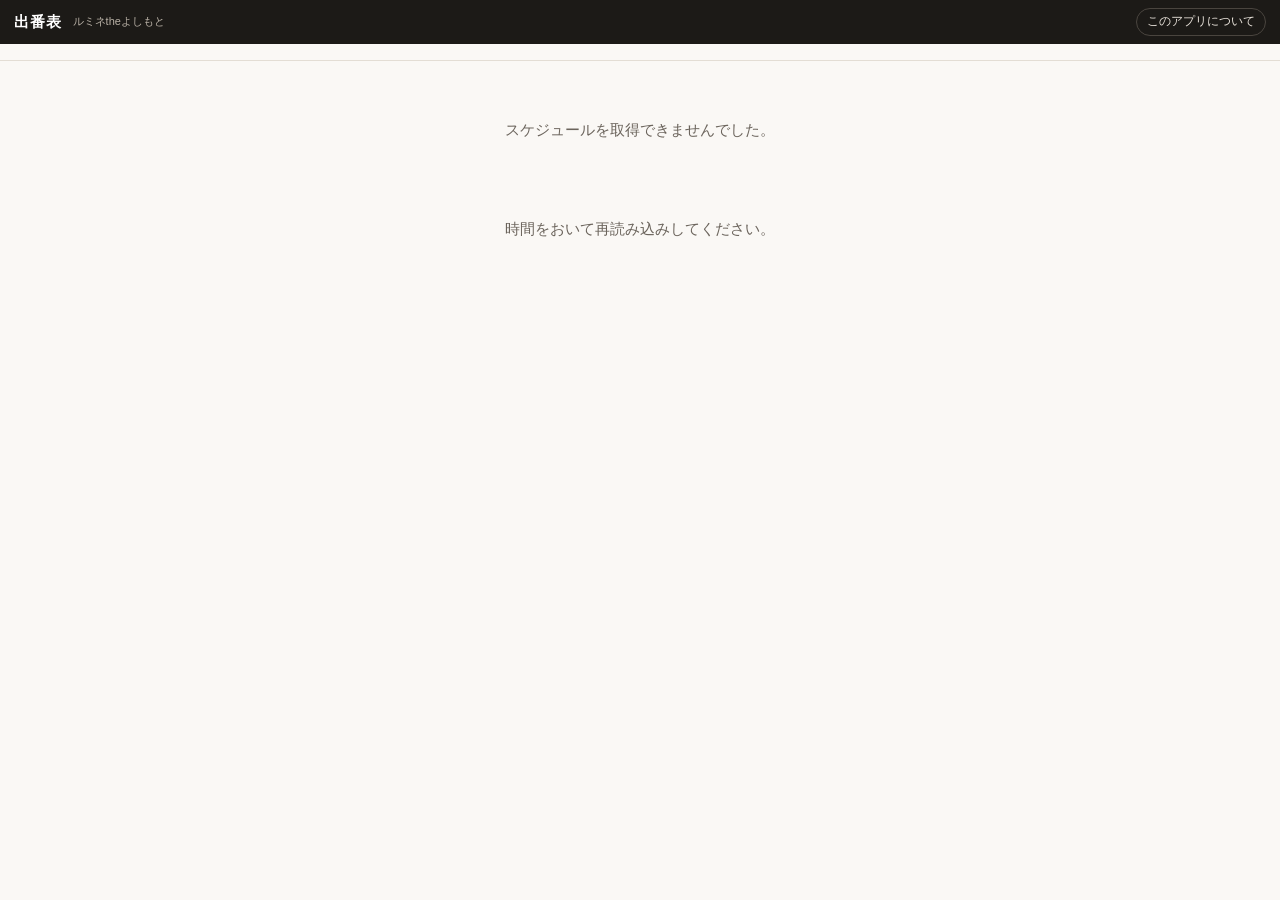
<file: index.html>
<!doctype html>
<html lang="ja">
<head>
<meta charset="utf-8">
<meta name="viewport" content="width=device-width, initial-scale=1">
<!-- GitHub Pages cannot set HTTP headers, so the CSP lives here. No
     unsafe-inline: every style and script in this app is an external file.
     frame-ancestors is not supported in a meta CSP and is omitted knowingly. -->
<meta http-equiv="Content-Security-Policy" content="default-src 'none'; script-src 'self'; style-src 'self'; img-src 'self'; connect-src 'self' https://feed-api.yoshimoto.co.jp; base-uri 'none'; form-action 'none'">
<title>出番表 — ルミネtheよしもと</title>
<meta name="description" content="ルミネtheよしもとの公演スケジュールを芸人ごとに見る">
<link rel="stylesheet" href="assets/app.css?v=1.3.4">
<link rel="apple-touch-icon" sizes="180x180" href="assets/apple-touch-icon.png">
<link rel="icon" href="assets/apple-touch-icon.png">
</head>
<body>
<div id="top">
  <div class="bar">
    <h1><a class="home" href="./">出番表</a></h1><span class="tag">ルミネtheよしもと</span>
    <a class="navlink" href="about.html">このアプリについて</a>
  </div>
  <div class="inner" id="topinner"></div>
</div>
<main><div id="app"><p class="status">読み込み中…</p></div></main>
<script type="module" src="assets/app.js?v=1.3.4"></script>
</body>
</html>
</file>
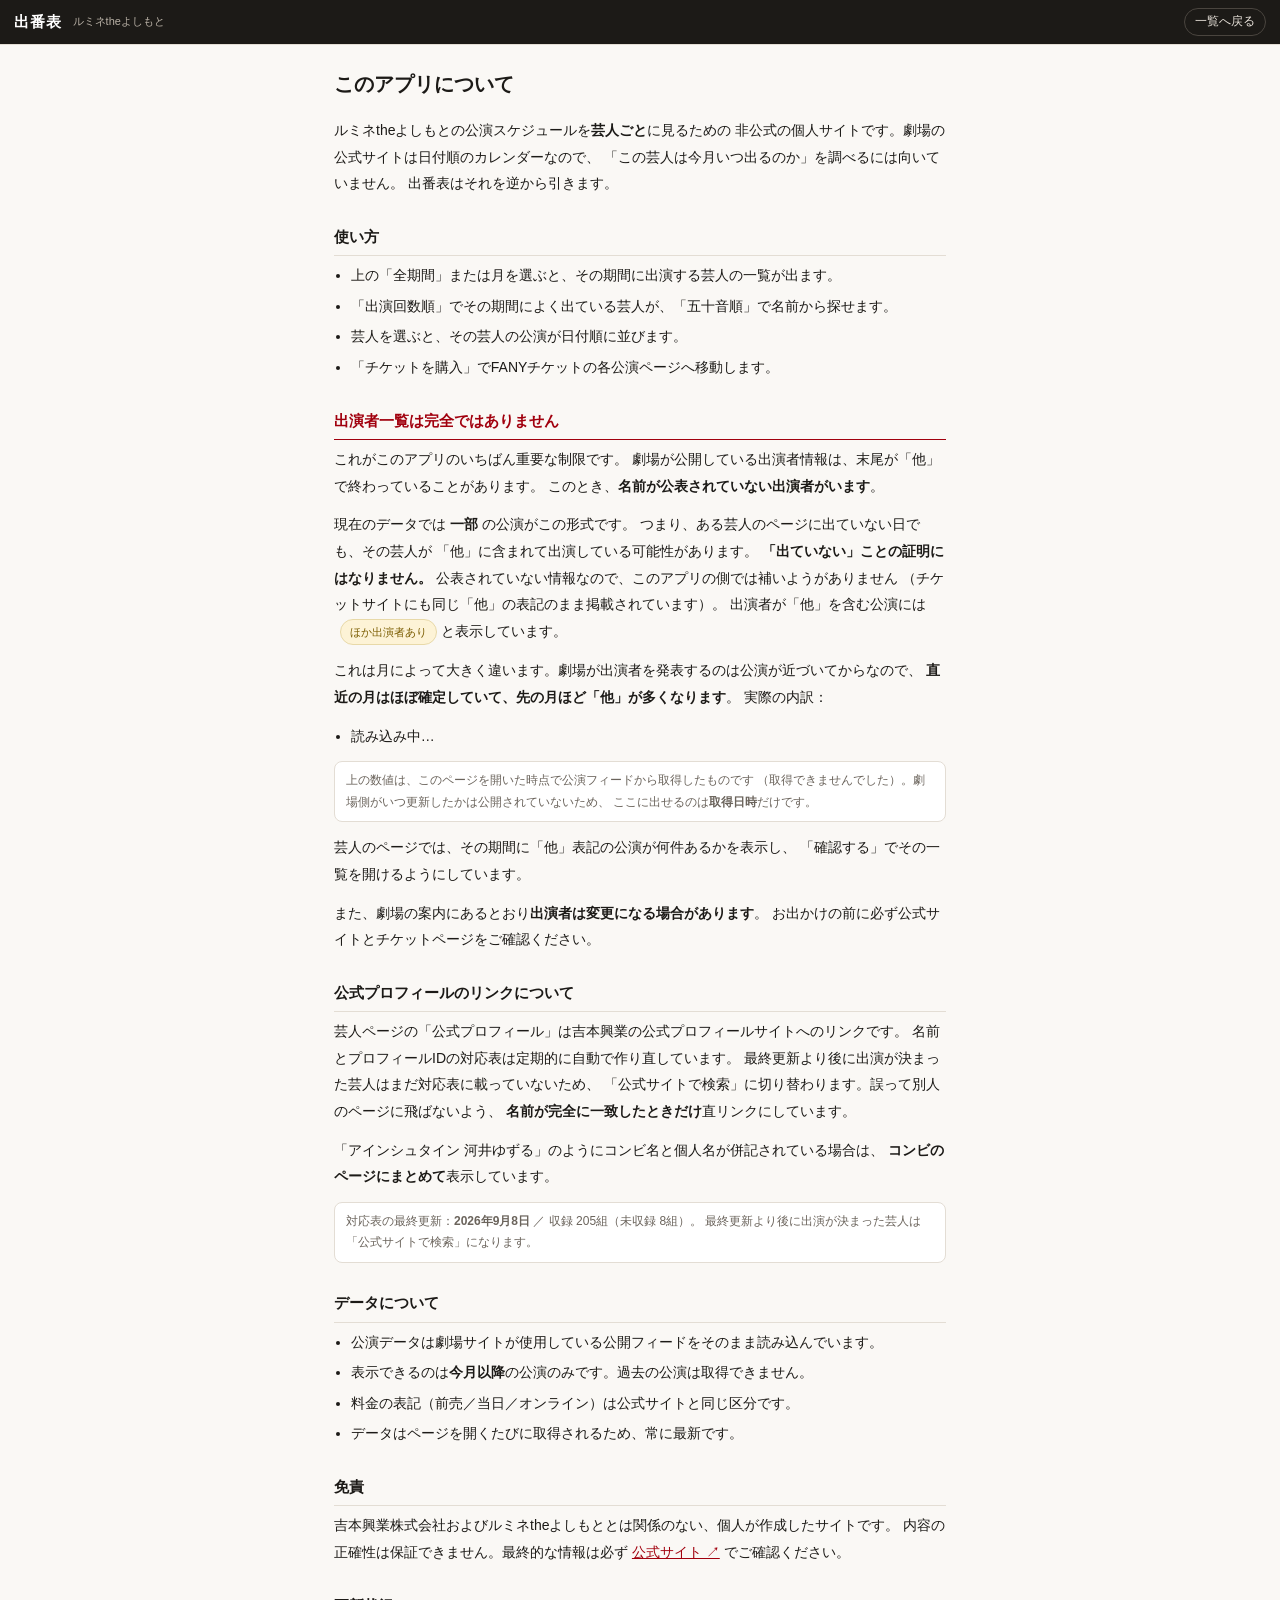
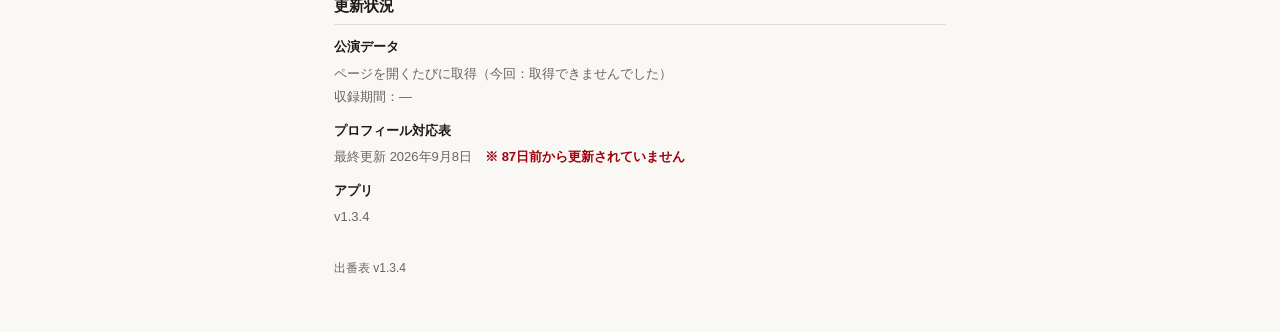
<file: about.html>
<!doctype html>
<html lang="ja">
<head>
<meta charset="utf-8">
<meta name="viewport" content="width=device-width, initial-scale=1">
<meta http-equiv="Content-Security-Policy" content="default-src 'none'; script-src 'self'; style-src 'self'; img-src 'self'; connect-src 'self' https://feed-api.yoshimoto.co.jp; base-uri 'none'; form-action 'none'">
<title>このアプリについて — 出番表</title>
<link rel="stylesheet" href="assets/app.css?v=1.3.4">
<link rel="apple-touch-icon" sizes="180x180" href="assets/apple-touch-icon.png">
<link rel="icon" href="assets/apple-touch-icon.png">
</head>
<body>
<div id="top">
  <div class="bar">
    <h1><a class="home" href="./">出番表</a></h1><span class="tag">ルミネtheよしもと</span>
    <a class="navlink" href="./">一覧へ戻る</a>
  </div>
</div>
<main class="doc">
  <h2>このアプリについて</h2>
  <p>
    ルミネtheよしもとの公演スケジュールを<strong>芸人ごと</strong>に見るための
    非公式の個人サイトです。劇場の公式サイトは日付順のカレンダーなので、
    「この芸人は今月いつ出るのか」を調べるには向いていません。
    出番表はそれを逆から引きます。
  </p>

  <h3>使い方</h3>
  <ul>
    <li>上の「全期間」または月を選ぶと、その期間に出演する芸人の一覧が出ます。</li>
    <li>「出演回数順」でその期間によく出ている芸人が、「五十音順」で名前から探せます。</li>
    <li>芸人を選ぶと、その芸人の公演が日付順に並びます。</li>
    <li>「チケットを購入」でFANYチケットの各公演ページへ移動します。</li>
  </ul>

  <h3 class="warn">出演者一覧は完全ではありません</h3>
  <p>
    これがこのアプリのいちばん重要な制限です。
    劇場が公開している出演者情報は、末尾が「他」で終わっていることがあります。
    このとき、<strong>名前が公表されていない出演者がいます</strong>。
  </p>
  <p>
    <span id="asOf">現在</span>のデータでは <strong id="hokaStat">一部</strong>
    の公演がこの形式です。
    つまり、ある芸人のページに出ていない日でも、その芸人が
    「他」に含まれて出演している可能性があります。
    <strong>「出ていない」ことの証明にはなりません。</strong>
    公表されていない情報なので、このアプリの側では補いようがありません
    （チケットサイトにも同じ「他」の表記のまま掲載されています）。
    出演者が「他」を含む公演には <span class="hokabadge">ほか出演者あり</span>
    と表示しています。
  </p>
  <p>
    これは月によって大きく違います。劇場が出演者を発表するのは公演が近づいてからなので、
    <strong>直近の月はほぼ確定していて、先の月ほど「他」が多くなります</strong>。
    実際の内訳：
  </p>
  <ul id="hokaByMonth"><li>読み込み中…</li></ul>
  <p class="asof-note">
    上の数値は、このページを開いた時点で公演フィードから取得したものです
    （<span id="fetchedAt">取得中…</span>）。劇場側がいつ更新したかは公開されていないため、
    ここに出せるのは<strong>取得日時</strong>だけです。
  </p>
  <p>
    芸人のページでは、その期間に「他」表記の公演が何件あるかを表示し、
    「確認する」でその一覧を開けるようにしています。
  </p>
  <p>
    また、劇場の案内にあるとおり<strong>出演者は変更になる場合があります</strong>。
    お出かけの前に必ず公式サイトとチケットページをご確認ください。
  </p>

  <h3>公式プロフィールのリンクについて</h3>
  <p>
    芸人ページの「公式プロフィール」は吉本興業の公式プロフィールサイトへのリンクです。
    名前とプロフィールIDの対応表は定期的に自動で作り直しています。
    最終更新より後に出演が決まった芸人はまだ対応表に載っていないため、
    「公式サイトで検索」に切り替わります。誤って別人のページに飛ばないよう、
    <strong>名前が完全に一致したときだけ</strong>直リンクにしています。
  </p>
  <p>
    「アインシュタイン 河井ゆずる」のようにコンビ名と個人名が併記されている場合は、
    <strong>コンビのページにまとめて</strong>表示しています。
  </p>
  <p class="asof-note">
    対応表の最終更新：<strong id="talentsGenerated">—</strong>
    ／ 収録 <span id="talentsCoverage">—</span>。
    最終更新より後に出演が決まった芸人は「公式サイトで検索」になります。
  </p>

  <h3>データについて</h3>
  <ul>
    <li>公演データは劇場サイトが使用している公開フィードをそのまま読み込んでいます。</li>
    <li>表示できるのは<strong>今月以降</strong>の公演のみです。過去の公演は取得できません。</li>
    <li>料金の表記（前売／当日／オンライン）は公式サイトと同じ区分です。</li>
    <li>データはページを開くたびに取得されるため、常に最新です。</li>
  </ul>

  <h3>免責</h3>
  <p>
    吉本興業株式会社およびルミネtheよしもととは関係のない、個人が作成したサイトです。
    内容の正確性は保証できません。最終的な情報は必ず
    <a href="https://lumine.yoshimoto.co.jp/schedule/" target="_blank" rel="noopener noreferrer">公式サイト ↗</a>
    でご確認ください。
  </p>

  <h3>更新状況</h3>
  <dl class="asof">
    <dt>公演データ</dt>
    <dd>ページを開くたびに取得（今回：<span id="fetchedAt2">取得中…</span>）<br>
        収録期間：<span id="dataRange">—</span></dd>
    <dt>プロフィール対応表</dt>
    <dd>最終更新 <span id="talentsGenerated2">—</span><span id="talentsStale"></span></dd>
    <dt>アプリ</dt>
    <dd id="appVer">—</dd>
  </dl>

  <p class="ver" id="appVerFoot">出番表</p>
</main>
<script type="module" src="assets/about.js?v=1.3.4"></script>
</body>
</html>
</file>
<file: assets/app.css>
/* 出番表 — all styling lives here. The CSP forbids inline styles, so a
   style="" attribute anywhere in this app is a defect, not a shortcut.
   (app.js sets one property programmatically: main's padding-top, which
   tracks the measured height of the fixed header. That is a style property
   set via the CSSOM, which CSP does not restrict.) */
:root{
  --bg:#faf8f5; --panel:#fff; --ink:#1c1a17; --sub:#6b645c;
  --line:#e3ddd4; --accent:#a1000e; --accent-soft:#fdeff0; --bar:#1c1a17;
  --badge:#4a5578;
}
*{box-sizing:border-box}
body{margin:0;background:var(--bg);color:var(--ink);
  font-family:-apple-system,"Hiragino Kaku Gothic ProN","Yu Gothic",sans-serif;
  font-size:15px;line-height:1.6;-webkit-text-size-adjust:100%}

/* One fixed region, measured. web.md's rule is written as a count of pinned
   elements; the thing that actually matters is how much of a phone screen it
   eats, so this is deliberately kept near 20% and re-measured on change. */
/* sticky, NOT fixed. On iOS the software keyboard shrinks the visual viewport
   while position:fixed keeps measuring the layout viewport, so Safari's
   scroll-into-view orphans a fixed header the moment the search field is
   tapped - it detaches and leaves a gap. A sticky header participates in normal
   flow, so it cannot be separated from the document, and it still stays pinned
   while scrolling, which is the intended behaviour.
   It also means main needs no JS-computed padding: the header occupies its own
   space, so the old layout() hack (and its inline style attribute) is gone. */
#top{position:sticky;top:0;z-index:50;background:var(--bg);
  border-bottom:1px solid var(--line)}
#top .bar{height:44px;background:var(--bar);color:#fff;display:flex;
  align-items:center;gap:10px;padding:0 14px}
#top .bar h1{font-size:15px;margin:0;letter-spacing:.08em;font-weight:600}
/* The title is a link home. It stays visually identical to the plain heading
   it replaced - a title that suddenly looks like a link reads as clutter -
   but it is a real <a href="./">, so it works with JS disabled and offers the
   usual long-press / open-in-new-tab behaviour. */
#top .bar h1 a.home{color:inherit;text-decoration:none;display:inline-block}
#top .bar h1 a.home:hover{opacity:.75}
#top .bar .tag{font-size:11px;color:#b9b1a6}
#top .bar .navlink{margin-left:auto;font-size:12px;color:#e8e2da;text-decoration:none;
  border:1px solid #4a453f;border-radius:999px;padding:3px 10px;white-space:nowrap}
#top .bar .navlink:hover{border-color:#8a8078;color:#fff}
#top .inner{max-width:760px;margin:0 auto;padding:8px 14px}

.months{display:flex;gap:6px;overflow-x:auto;padding-bottom:2px}
.months button{flex:0 0 auto;border:1px solid var(--line);background:var(--panel);
  color:var(--ink);border-radius:999px;padding:6px 13px;font-size:14px;
  cursor:pointer;font-family:inherit;line-height:1.3;white-space:nowrap}
.months button[aria-pressed="true"]{background:var(--accent);
  border-color:var(--accent);color:#fff}
.months .sm{opacity:.75;font-size:12px;margin-left:5px;font-weight:600}

.controls{display:flex;gap:8px;align-items:center;margin-top:8px}
/* font-size MUST be >= 16px. iOS Safari zooms the whole page in when a form
   field with a smaller font is focused, and that zoom - not any positioning
   bug - is what crops the header and shifts the layout sideways when the
   search box is tapped. There is no way to opt out that does not also disable
   pinch-zoom for everyone, so the font size is the fix.
   scripts/run-tests.mjs enforces this; do not lower it. */
.controls input{flex:1 1 auto;min-width:0;padding:8px 12px;border:1px solid var(--line);
  border-radius:8px;font-size:16px;font-family:inherit;background:var(--panel);
  color:var(--ink)}
.seg{display:flex;border:1px solid var(--line);border-radius:8px;overflow:hidden;
  background:var(--panel);flex:0 0 auto}
.seg button{border:0;background:transparent;padding:8px 11px;font-size:13px;
  cursor:pointer;color:var(--sub);font-family:inherit;white-space:nowrap}
.seg button[aria-pressed="true"]{background:var(--accent-soft);color:var(--accent);
  font-weight:600}

.context{font-size:12px;color:var(--sub);margin:6px 0 0}
.breakdown{font-size:12px;color:var(--sub);margin:2px 0 0}
.breakdown b{color:var(--ink);font-weight:600}
.breakdown:empty{display:none}

.pbar{display:flex;align-items:baseline;gap:10px;margin-top:6px;flex-wrap:wrap}
.pbar .back{background:none;border:0;color:var(--accent);font-size:13px;
  cursor:pointer;padding:0;font-family:inherit;flex:0 0 auto}
.pbar h2{font-size:19px;margin:0;line-height:1.3}
.pbar .sub{font-size:12px;color:var(--sub)}
/* Sits at the top of the schedule body, not in the fixed header - see app.js */
a.prof{display:inline-block;font-size:12px;color:var(--accent);text-decoration:none;
  border:1px solid var(--accent);border-radius:999px;padding:4px 12px;
  white-space:nowrap;margin:4px 0 2px}

main{max-width:760px;margin:0 auto;padding:12px 14px 40px}

ul.people{list-style:none;margin:0;padding:0;display:grid;
  grid-template-columns:repeat(auto-fill,minmax(160px,1fr));gap:6px}
ul.people li button{width:100%;text-align:left;background:var(--panel);
  border:1px solid var(--line);border-radius:8px;padding:10px 12px;font-size:15px;
  cursor:pointer;font-family:inherit;color:var(--ink);display:flex;
  justify-content:space-between;align-items:baseline;gap:8px}
ul.people li button:hover{border-color:var(--accent)}
ul.people .n{font-size:12px;color:var(--sub);flex:0 0 auto}
ul.people .nm{overflow:hidden;text-overflow:ellipsis;white-space:nowrap}

.mhead{font-size:13px;color:var(--sub);font-weight:600;margin:16px 0 6px;
  padding-bottom:4px;border-bottom:1px solid var(--line)}
.mhead .mn{color:var(--accent);font-weight:600}

.show{background:var(--panel);border:1px solid var(--line);border-radius:10px;
  padding:12px 14px;margin-bottom:10px}
.show .d{font-size:13px;color:var(--accent);font-weight:600;margin-bottom:2px}
.show .t{font-size:16px;margin-bottom:6px}
.show .prices{margin-bottom:10px}
.show .prow{display:flex;gap:8px;align-items:flex-start;margin-bottom:6px;
  font-size:13px}
.show .plab{flex:0 0 auto;background:var(--badge);color:#fff;border-radius:999px;
  padding:2px 12px;font-size:12px;font-weight:600;line-height:1.5}
.show .pval{color:var(--ink);line-height:1.6}
.show a.buy{display:inline-block;background:var(--accent);color:#fff;
  text-decoration:none;padding:8px 16px;border-radius:6px;font-size:14px}
.show .nobuy{display:inline-block;color:var(--sub);font-size:13px;
  border:1px dashed var(--line);padding:8px 14px;border-radius:6px}
.show .with{font-size:12px;color:var(--sub);margin-top:8px;line-height:1.5}

.status{padding:30px 0;text-align:center;color:var(--sub)}

/* Marks a show whose published lineup ends in 「他」 - additional performers
   exist but are not named anywhere, including on the ticket page. */
.hokabadge{display:inline-block;font-size:11px;color:#7a5c00;background:#fdf3d6;
  border:1px solid #e8d9a8;border-radius:999px;padding:2px 9px;margin-left:6px;
  vertical-align:middle;white-space:nowrap}

/* About page */
main.doc{max-width:640px;line-height:1.9}
main.doc h2{font-size:20px;margin:8px 0 14px}
main.doc h3{font-size:15px;margin:26px 0 6px;padding-bottom:4px;
  border-bottom:1px solid var(--line)}
main.doc h3.warn{color:var(--accent);border-bottom-color:var(--accent)}
main.doc p{margin:0 0 12px;font-size:14px}
main.doc ul{margin:0 0 12px;padding-left:1.2em;font-size:14px}
main.doc li{margin-bottom:4px}
main.doc a{color:var(--accent)}
main.doc .ver{margin-top:28px;color:var(--sub);font-size:12px}

/* The truncated-lineup caveat on a performer's page. It exists because an
   absence from this list is not proof of absence - see .hokabadge above. */
.caveat{background:#fdf9ef;border:1px solid #e8d9a8;border-radius:10px;
  padding:10px 12px;margin:6px 0 12px}
.caveat p{margin:0 0 8px;font-size:12px;color:#6b5a2a;line-height:1.7}
.caveat-toggle{background:#fff;border:1px solid #d9c88f;color:#7a5c00;
  border-radius:999px;padding:5px 14px;font-size:12px;cursor:pointer;
  font-family:inherit}
.caveat-toggle:hover{border-color:#b39a4a}
.caveat-list{margin-top:10px;border-top:1px solid #ece0bd;padding-top:8px}
.caveat-month{font-size:11px;color:#8a7433;font-weight:600;margin:8px 0 4px}
.caveat-row{display:flex;gap:8px;align-items:baseline;font-size:12px;
  padding:3px 0;line-height:1.6}
.caveat-row .cd{flex:0 0 auto;color:#7a5c00;font-weight:600}
.caveat-row .ct{flex:1 1 auto;color:var(--ink);overflow:hidden;
  text-overflow:ellipsis;white-space:nowrap}
.caveat-row .cl{flex:0 0 auto;color:var(--accent);text-decoration:none}

/* Data-freshness notes on the About page. The schedule has no publisher-side
   timestamp, so these say when WE fetched, never when the theatre updated. */
main.doc .asof-note{font-size:12px;color:var(--sub);background:var(--panel);
  border:1px solid var(--line);border-radius:8px;padding:8px 11px;line-height:1.8}
main.doc dl.asof{margin:0 0 12px;font-size:13px}
main.doc dl.asof dt{font-weight:600;margin-top:10px;color:var(--ink)}
main.doc dl.asof dd{margin:2px 0 0;color:var(--sub);line-height:1.8}
main.doc .stale{color:var(--accent);font-weight:600}
</file>
